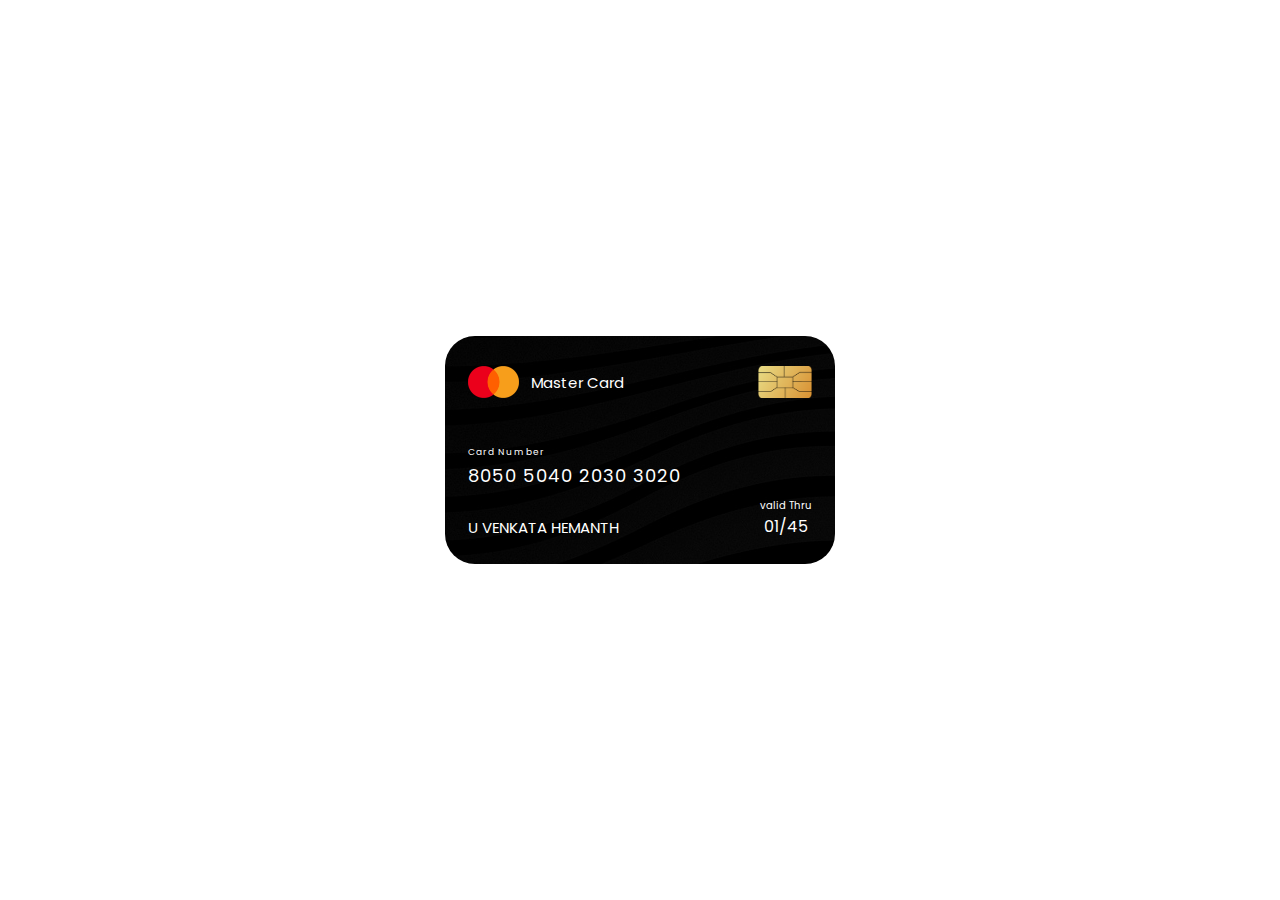
<file: index.html>
<!DOCTYPE html>
<html>
    <head>
        <title>Debit Card Design</title>
        <link rel="stylesheet" href="debit-card.css">
    </head>
    <body>
        <div class="debit-card">
            <header class="header">
                <div class="logo-name">
                    <img class="logo" src="logo.png">
                    <h1 class="name">Master Card</h1>
                </div>
                <img class="chip" src="chip.png">
            </header>
            <div class="card-number">
                <h4 class="title">Card Number</h4>
                <div class="number">8050 5040 2030 3020</div>
            </div>
            <div class="name-validity-container">
                <div class="name">U VENKATA HEMANTH</div>
                <div class="validity">
                    <div class="valid-name">valid Thru </div>
                    <div class="no">01/45</div>
                </div>
            </div>
        </div>
    </body>
</html>
</file>
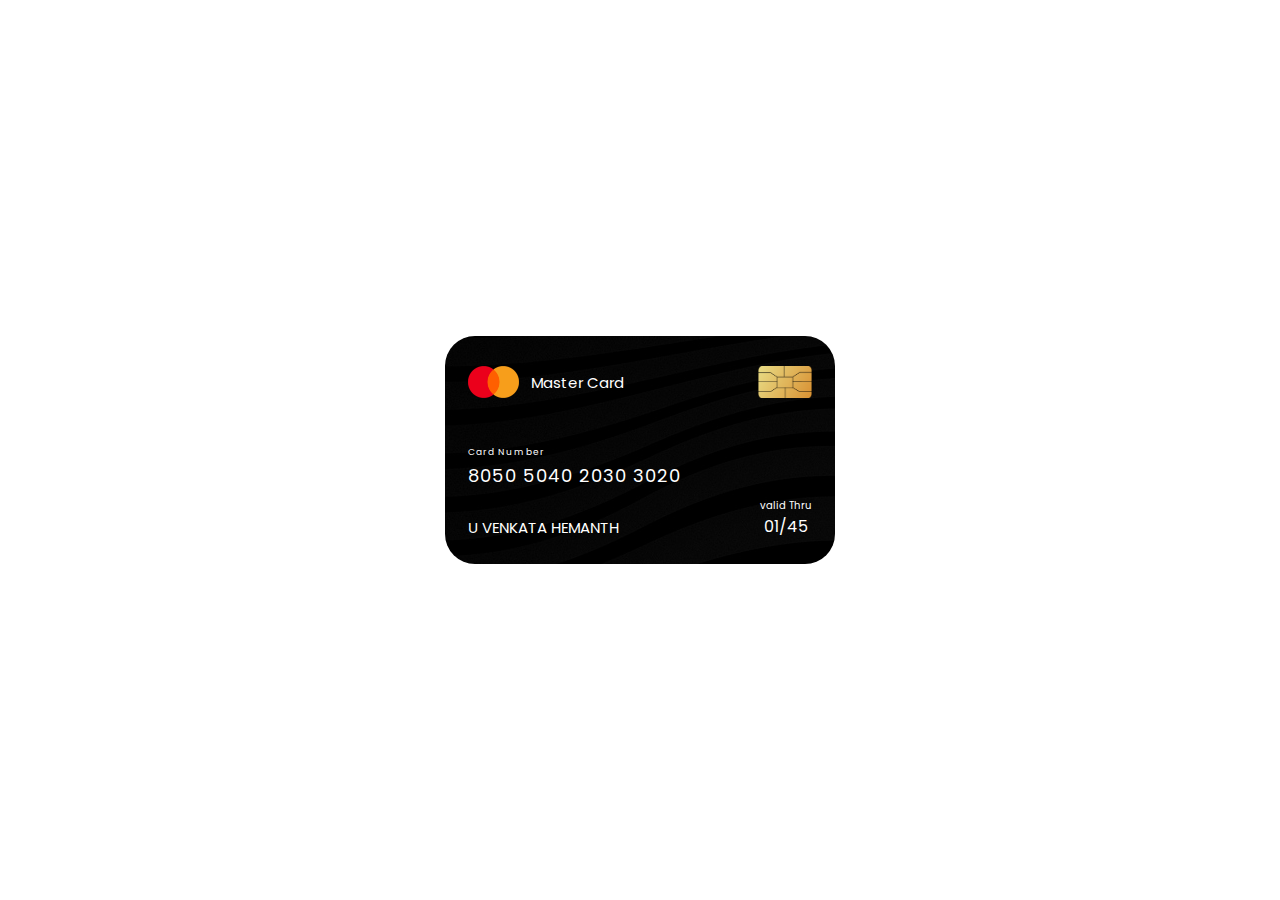
<file: debit-card.html>
<!DOCTYPE html>
<html>
    <head>
        <title>Debit Card Design</title>
        <link rel="stylesheet" href="debit-card.css">
    </head>
    <body>
        <div class="debit-card">
            <header class="header">
                <div class="logo-name">
                    <img class="logo" src="logo.png">
                    <h1 class="name">Master Card</h1>
                </div>
                <img class="chip" src="chip.png">
            </header>
            <div class="card-number">
                <h4 class="title">Card Number</h4>
                <div class="number">8050 5040 2030 3020</div>
            </div>
            <div class="name-validity-container">
                <div class="name">U VENKATA HEMANTH</div>
                <div class="validity">
                    <div class="valid-name">valid Thru </div>
                    <div class="no">01/45</div>
                </div>
            </div>
        </div>
    </body>
</html>
</file>
<file: debit-card.css>
@import url('https://fonts.googleapis.com/css2?family=Poppins:wght@300;400;500;600&display=swap');
* {
    margin: 0;
    padding: 0;
    box-sizing: border-box;
    font-family: "Poppins", sans-serif;
}

body {
    height: 100vh;
    display: flex;
    align-items: center;
    justify-content: center;
}

.debit-card {
    width: 390px;
    height: 228px;
    position: relative;
    background-image: url(bg.png);
    border-radius: 30px;
}

.debit-card .header {
    display: flex;
    position: absolute;
    top: 30px;
    left: 23px;
    right: 23px;
    align-items: center;
    justify-content: space-between;
}
.header .logo-name {
    display: flex;
    align-items: center;
}
.header .logo {
    width: 51px;
    height: 32px;
    object-fit: cover;
    margin-right: 12px;

}
.header .name {
    font-size: 15px;
    font-weight: 400;
    color: white;
}
.header .chip {
    width: 54px;
    height: 32px;
    object-fit: cover;
}
.debit-card .card-number {
    position: absolute;
    top: 110px;
    left: 23px;
    letter-spacing: 1px;
}
.card-number .title {
    color: white;
    font-size: 9px;
    font-weight: 400;
    margin-bottom: 3px;
}
.debit-card .card-number .number {
    color: white;
    font-size: 18px;
}
.debit-card .name-validity-container {
    display: flex;
    position: absolute;
    bottom: 25px;
    left: 23px;
    right: 23px;
    justify-content: space-between;
    align-items: end;
}
.debit-card .name-validity-container .name {
    font-size: 15px;
    font-weight: 400;
    color: white;
}
.debit-card .name-validity-container .validity {
    display: flex;
    flex-direction: column;
    align-items: center;
    justify-content: center;
}
.valid-name {
    color: white;
    font-size: 10px;
    font-weight: 400;
}
.no {
    color: white;
    font-size: 16px;
}
</file>
